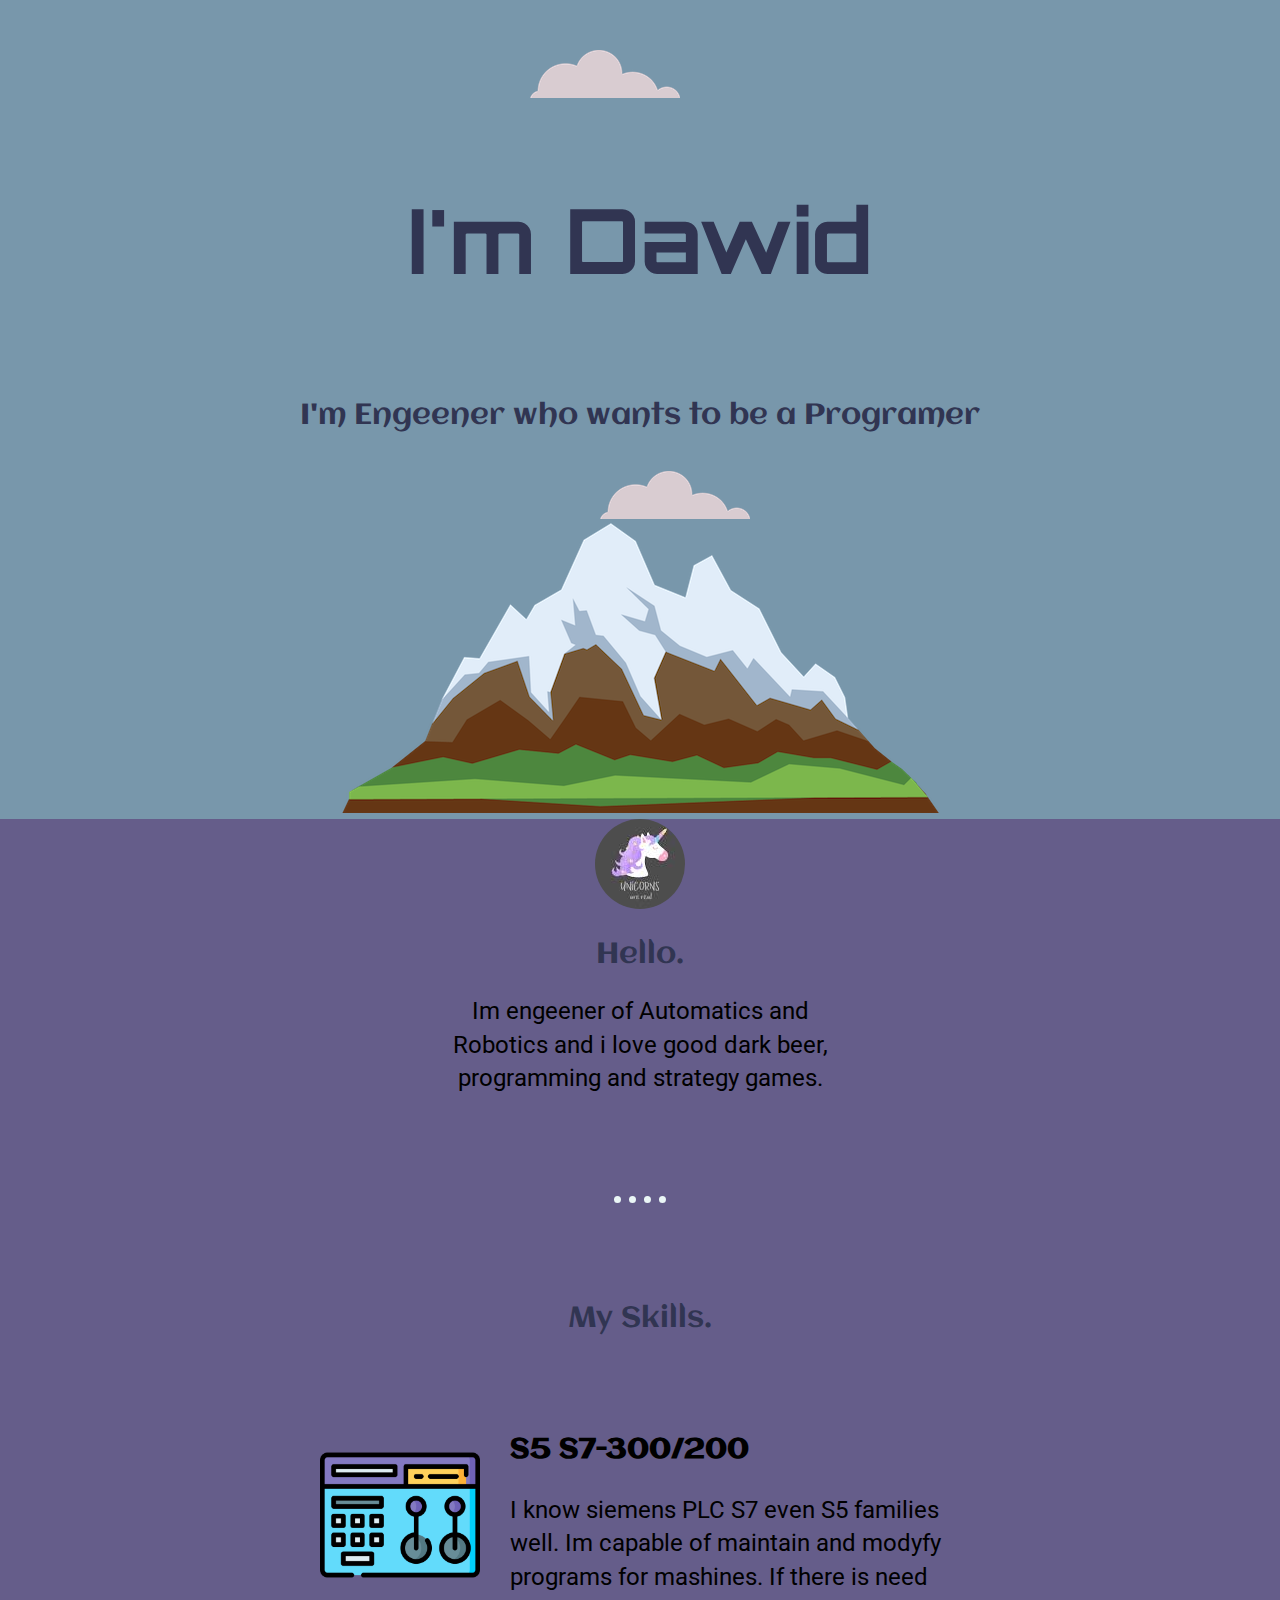
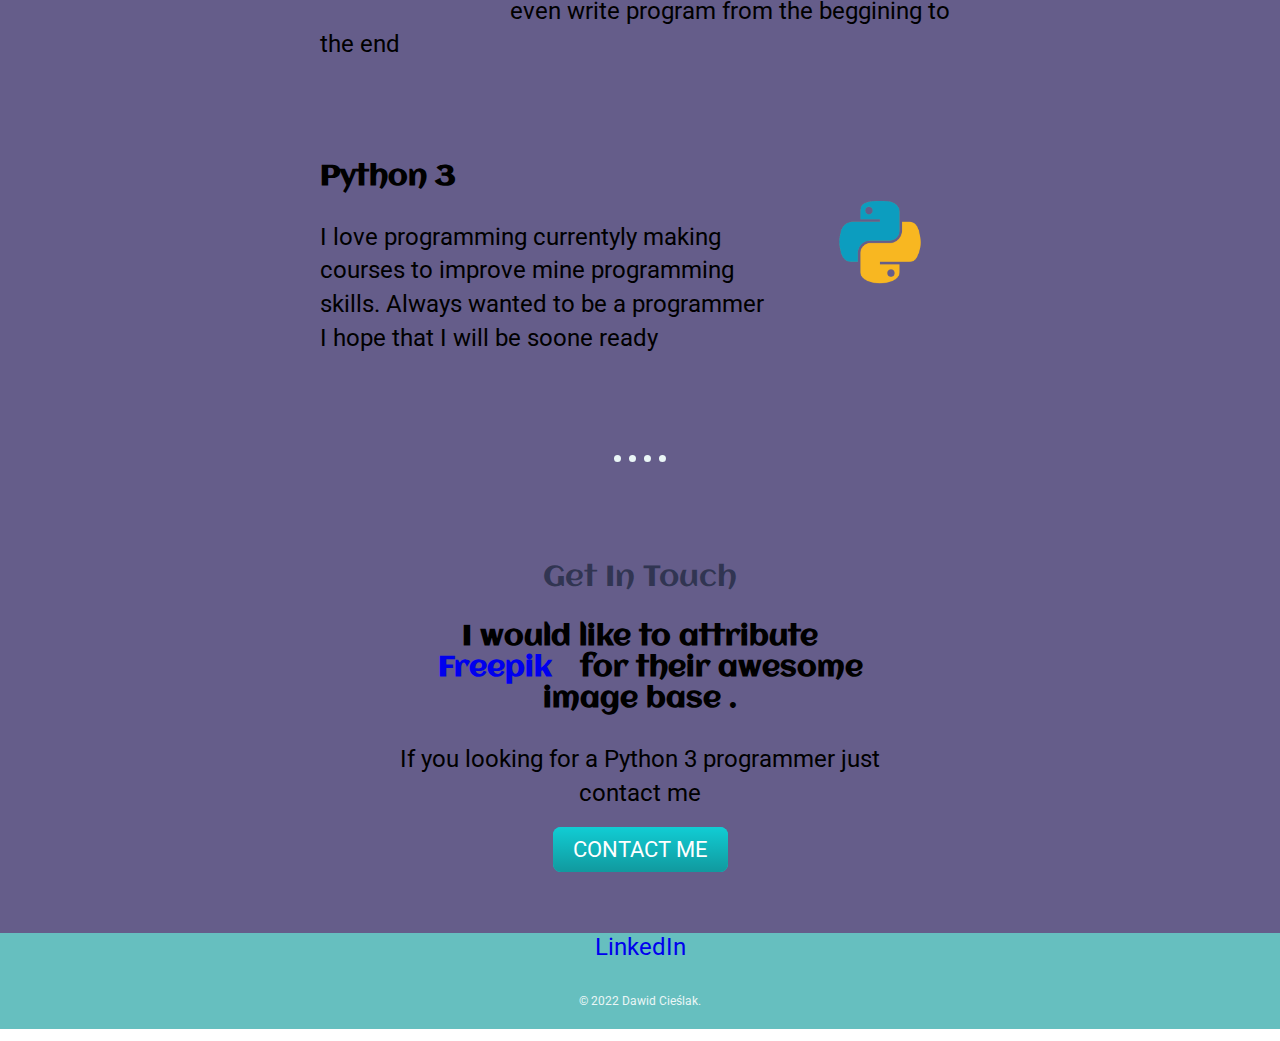
<file: index.html>
<!DOCTYPE html>
<html lang="en" dir="ltr">
  <head>
    <meta charset="utf-8">
    <title>Dawid Cieślak strona personalna</title>
    <link rel="stylesheet" href="css/style.css">
    <link rel="icon" href="favicon.ico">
    <link rel="preconnect" href="https://fonts.googleapis.com">
    <link rel="preconnect" href="https://fonts.gstatic.com" crossorigin>
    <link href="https://fonts.googleapis.com/css2?family=Aclonica&family=Lekton&family=Orbitron&family=Roboto&display=swap" rel="stylesheet">
  </head>
  <body>
<div class="topcontainer">
  <img class="top-cloud" src="images/cloud.png" alt="cloud-img">
  <h1>I'm Dawid </h1>
  <h2>I'm Engeener who wants to be a Programer </h2>
  <img class="bottom-cloud" src="images/cloud.png" alt="cloud-img">
  <img class="images" src="images/mountain.png" alt="mountain-img">
</div>
<div class="middle-container">
  <div class="profile">
    <img class="prof" src="images/unicorn.jpg" alt="">
    <h2>Hello.</h2>
    <p class="intro">Im engeener of Automatics and Robotics and i love good dark beer, programming and strategy games.</p>
  </div>
  <hr>
  <div class="skills">
    <h2>My Skills.</h2>
    <div class="skill-row">
      <img class="PLC" src="images/controller.png" alt="">
      <h3>S5 S7-300/200</h3>
      <p class="PLC-paragraph">I know siemens PLC S7 even S5 families well. Im capable of maintain and modyfy programs for mashines. If there is need even write program from the beggining to the end</p>
        <!-- <p>if there is need even write program from the beggining to the end</p> -->
    </div>
    <div class="skill-row">
      <img class="python" src="images/python.png" alt="">
      <h3>Python 3</h3>
      <p class="python-paragraph">I love programming currentyly making courses to improve mine programming skills. Always wanted to be a programmer I hope that I will be soone ready</p>
      <!-- <p>Always wanted to be a programmer I hope that I will be soone ready </p> -->
    </div>
  </div>
  <hr>
  <div class="contact-me">
    <h2>Get In Touch</h2>
    <h3>I would like to attribute <a href="https://www.freepik.com/?_gl=1*vevr98*test_ga*MTcyNTA4MDc0My4xNjQzNDg4MjQ1*test_ga_523JXC6VL7*MTY0MzQ4ODI0NS4xLjEuMTY0MzQ4ODUyOC4zNQ..*fp_ga*MTcyNTA4MDc0My4xNjQzNDg4MjQ1*fp_ga_1ZY8468CQB*MTY0MzQ4ODI0NS4xLjEuMTY0MzQ4ODUyOC4zNQ..">Freepik</a> for their awesome image base .</h3>
    <p>If you looking for a Python 3 programmer just contact me</p>
    <a class="btn" href="mailto:d.cieslak90@gmail.com">CONTACT ME</a>
  </div>
</div>


<div class="bottom-container">
  <a class="footer-link" href="https://www.linkedin.com/in/dawid-cieślak-7aa490183/">LinkedIn</a>
  <!-- <a class="footer-link" href="https://twitter.com/">Twitter</a> -->
  <!-- <a class="footer-link" href="https://www.appbrewery.co/">Website</a> -->
  <p class="last">© 2022 Dawid Cieślak.</p>
</div>

  </body>
</html>
</file>
<file: css/style.css>
/* h1{
  text-align: center;
  margin-top: 0;
  margin-bottom: 0;
} */
body{
  margin: 0;
  text-align: center;
  font-family: 'Roboto', sans-serif;
  font-size: 1.5em;

}
h1{
  line-height: 2em;
  color:  #313552;
  font-size: 5.625rem; /* or 5.7 em */
  margin-top: 50px;
  font-family: 'Orbitron', sans-seri;
  padding-bottom: 10px;
}
p{
  line-height: 1.4;
}
.intro{
  width: 30%;
  margin: auto;
}
h2{
  font-weight: normal;
  color: #313552;
  font-family: 'Aclonica', sans-serif;
  font-size: 1.8rem;
}
h3{
  font-family: 'Aclonica', sans-serif;
}
hr{
  border-style: dotted none none;
        border-width: 7px;
        background-color: none;
        color: #EAF6F6;
        width: 4%;
        margin: 100px auto;
}

body{
  margin: 0px;
  margin-top: 0px;
}
a{
  color: #11999E
  font-family: 'Roboto', sans-serif;
  margin: 10px 20px;
  text-decoration: none;
}
a:hover{
  color: #EAF6F6
}

.bottom-cloud{
  position: absolute;
  left: 600px;
  bottom: 300px;
}
.top-cloud{
  position: absolute;
  right: 600px;
  top: 50px;
}
.images{
  display: inline-block;
  margin: 0 auto 0 auto;
  bottom: 0;
}
.topcontainer{
  position: relative;
  background-color: #7897AB;
  padding-top: 100px;
  padding-bottom: 0;

}
.contact-me{
  width: 40%;
  margin: 40px auto 60px;

}

.middle-container{
  background-color: #655D8A;
  /* margin: 100px 0; */
  padding-bottom: 10px;
}

.bottom-container{
  /* background-color: #7897AB; */
  background-color: #66BFBF;
  padding-top: 50px 0 20px;

}

.PLC{
max-width: 25%;
height: auto;
float: left;
margin-right: 30px
}
.python{
  float: right;
  max-width: 25%;
  height: auto;
  margin-left: 30px
}
.prof{
  border-radius: 100%;
}
.skill-row{
  /* position: relative;
  middle */
  line-height: 1,4;
  text-align: left;
  margin: 100px auto 100px auto;
  max-width: 50%;
}
/* .PLC-paragraph{
  clear: left;
}
.python-paragraph{
  clear: right;
} */
.last{
  color: #EAF6F6;
  font-size: 0.75rem;
  padding: 20px 0;
}


.btn {
  background:  #11cdd4;
  background-image: -webkit-linear-gradient(top,  #11cdd4, #11999e);
  background-image: -moz-linear-gradient(top,  #11cdd4, #11999e);
  background-image: -ms-linear-gradient(top,  #11cdd4, #11999e);
  background-image: -o-linear-gradient(top,  #11cdd4, #11999e);
  background-image: linear-gradient(to bottom,  #11cdd4, #11999e);
  -webkit-border-radius: 8;
  -moz-border-radius: 8;
  border-radius: 8px;
  font-family: 'Roboto', sans-serif;
  color: #ffffff;
  font-size: 22px;
  padding: 10px 20px 10px 20px;
  text-decoration: none;


}

.btn:hover {
  background: #30e3cb;
  background-image: -webkit-linear-gradient(top, #30e3cb, #2bc4ad);
  background-image: -moz-linear-gradient(top, #30e3cb, #2bc4ad);
  background-image: -ms-linear-gradient(top, #30e3cb, #2bc4ad);
  background-image: -o-linear-gradient(top, #30e3cb, #2bc4ad);
  background-image: linear-gradient(to bottom, #30e3cb, #2bc4ad);
  text-decoration: none;
}
</file>
